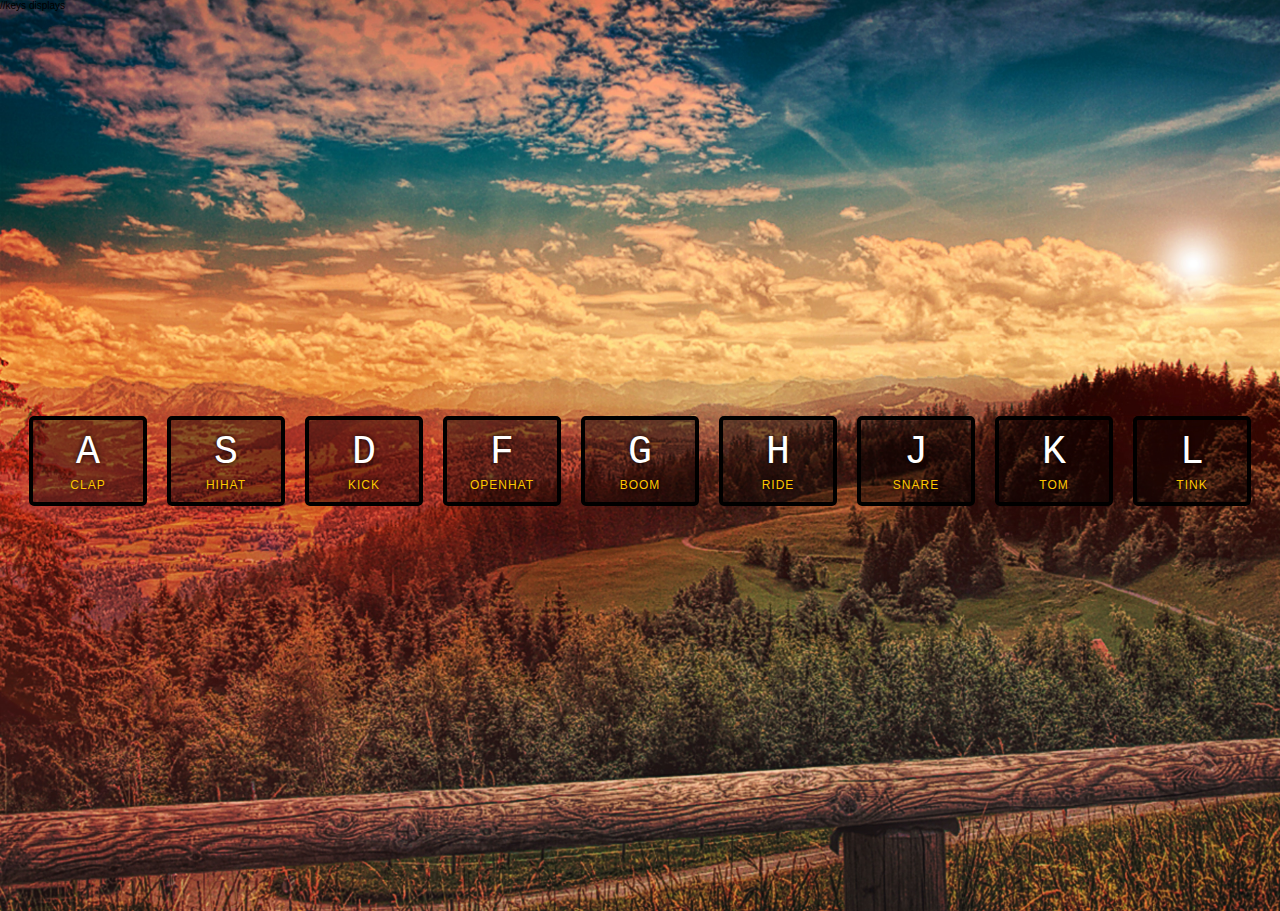
<file: #1jsdrumset/index.html>
<!DOCTYPE html>
<html lang="en">
<head>
  <meta charset="UTF-8">
  <title>JS Drum Kit</title>
  <link rel="stylesheet" href="style.css">
</head>
<body>
//keys displays

  <div class="keys">
    <div data-key="65" class="key">
      <kbd>A</kbd>
      <span class="sound">clap</span>
    </div>
    <div data-key="83" class="key">
      <kbd>S</kbd>
      <span class="sound">hihat</span>
    </div>
    <div data-key="68" class="key">
      <kbd>D</kbd>
      <span class="sound">kick</span>
    </div>
    <div data-key="70" class="key">
      <kbd>F</kbd>
      <span class="sound">openhat</span>
    </div>
    <div data-key="71" class="key">
      <kbd>G</kbd>
      <span class="sound">boom</span>
    </div>
    <div data-key="72" class="key">
      <kbd>H</kbd>
      <span class="sound">ride</span>
    </div>
    <div data-key="74" class="key">
      <kbd>J</kbd>
      <span class="sound">snare</span>
    </div>
    <div data-key="75" class="key">
      <kbd>K</kbd>
      <span class="sound">tom</span>
    </div>
    <div data-key="76" class="key">
      <kbd>L</kbd>
      <span class="sound">tink</span>
    </div>
  </div>

  <audio data-key="65" src="sounds/clap.wav"></audio>
  <audio data-key="83" src="sounds/hihat.wav"></audio>
  <audio data-key="68" src="sounds/kick.wav"></audio>
  <audio data-key="70" src="sounds/openhat.wav"></audio>
  <audio data-key="71" src="sounds/boom.wav"></audio>
  <audio data-key="72" src="sounds/ride.wav"></audio>
  <audio data-key="74" src="sounds/snare.wav"></audio>
  <audio data-key="75" src="sounds/tom.wav"></audio>
  <audio data-key="76" src="sounds/tink.wav"></audio>

<script>
  function removeTransition(e) {
    if (e.propertyName !== 'transform') return;
    e.target.classList.remove('playing');
  }

  function playSound(e) {
    const audio = document.querySelector(`audio[data-key="${e.keyCode}"]`);
    const key = document.querySelector(`div[data-key="${e.keyCode}"]`);
    if (!audio) return;

    key.classList.add('playing');
    audio.currentTime = 0;
    audio.play();
  }

  const keys = Array.from(document.querySelectorAll('.key'));
  keys.forEach(key => key.addEventListener('transitionend', removeTransition));
  window.addEventListener('keydown', playSound);
</script>


</body>
</html>
</file>
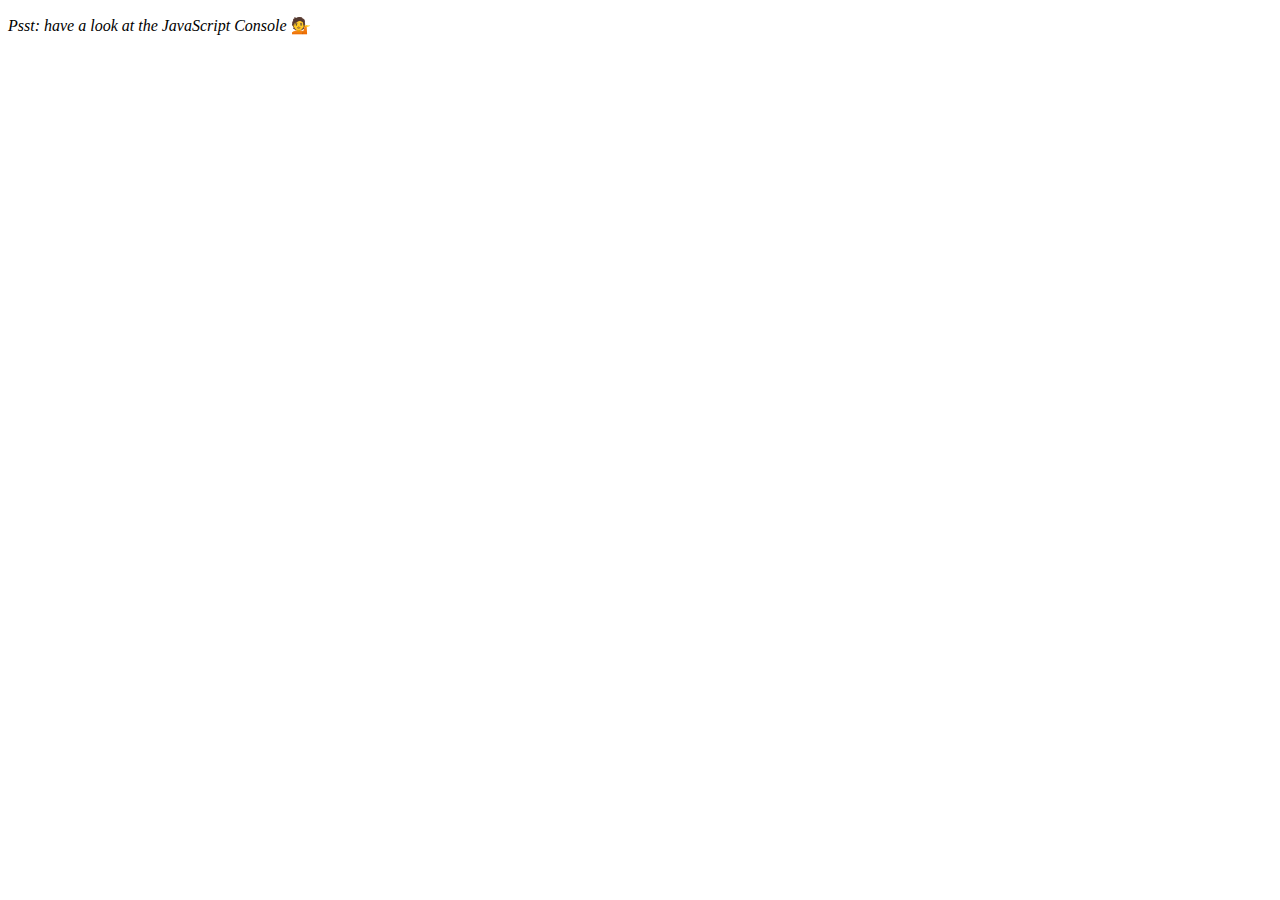
<file: #4 pkaying with arrays/index.html>
<!DOCTYPE html>
<html lang="en">

<head>
    <meta charset="UTF-8">
    <title>Array Cardio 💪</title>
</head>

<body>
    <p><em>Psst: have a look at the JavaScript Console</em> 💁</p>
    <script>
        // Get your shorts on - this is an array workout!
        // ## Array Cardio Day 1

        // Some data we can work with

        const inventors = [
            { first: 'Albert', last: 'Einstein', year: 1879, passed: 1955 },
            { first: 'Isaac', last: 'Newton', year: 1643, passed: 1727 },
            { first: 'Galileo', last: 'Galilei', year: 1564, passed: 1642 },
            { first: 'Marie', last: 'Curie', year: 1867, passed: 1934 },
            { first: 'Johannes', last: 'Kepler', year: 1571, passed: 1630 },
            { first: 'Nicolaus', last: 'Copernicus', year: 1473, passed: 1543 },
            { first: 'Max', last: 'Planck', year: 1858, passed: 1947 },
            { first: 'Katherine', last: 'Blodgett', year: 1898, passed: 1979 },
            { first: 'Ada', last: 'Lovelace', year: 1815, passed: 1852 },
            { first: 'Sarah E.', last: 'Goode', year: 1855, passed: 1905 },
            { first: 'Lise', last: 'Meitner', year: 1878, passed: 1968 },
            { first: 'Hanna', last: 'Hammarström', year: 1829, passed: 1909 }
        ];
//list of data given
        const people = ['Beck, Glenn', 'Becker, Carl', 'Beckett, Samuel', 'Beddoes, Mick', 'Beecher, Henry', 'Beethoven, Ludwig', 'Begin, Menachem', 'Belloc, Hilaire', 'Bellow, Saul', 'Benchley, Robert', 'Benenson, Peter', 'Ben-Gurion, David', 'Benjamin, Walter', 'Benn, Tony', 'Bennington, Chester', 'Benson, Leana', 'Bent, Silas', 'Bentsen, Lloyd', 'Berger, Ric', 'Bergman, Ingmar', 'Berio, Luciano', 'Berle, Milton', 'Berlin, Irving', 'Berne, Eric', 'Bernhard, Sandra', 'Berra, Yogi', 'Berry, Halle', 'Berry, Wendell', 'Bethea, Erin', 'Bevan, Aneurin', 'Bevel, Ken', 'Biden, Joseph', 'Bierce, Ambrose', 'Biko, Steve', 'Billings, Josh', 'Biondo, Frank', 'Birrell, Augustine', 'Black, Elk', 'Blair, Robert', 'Blair, Tony', 'Blake, William'];

        // Array.prototype.filter()
        // 1. Filter the list of inventors for those who were born in the 1500's
        // const fifteen=inventors.filter(function(inventor){
        //     if(inventor.year>1500 && inventor.year<=1599){
        //         return true;
        //     }
        // })


        // **** second method****
        const fifteen = inventors.filter(inventor => inventor.year > 1500 && inventor.year <= 1599)
        // console.table(fifteen)
        // Array.prototype.map()


        // 2. Give us an array of the inventors first and last names
        const fullName = inventors.map(inventor => `${inventor.first} ${inventor.last}`)
        // console.log(fullName)
        // Array.prototype.sort()
        // 3. Sort the inventors by birthdate, oldest to youngest
        // const ordered = inventors.sort(function (a, b) {
        //     if (a.year < b.year) {
        //         return 1;
        //     }
        //     else {
        //         return -1;
        //     }
        // })




        // **** second method****
        const ordered = inventors.sort((a, b) => a.year > b.year ? 1 : -1)
        // console.table(ordered)

        // Array.prototype.reduce()
        // 4. How many years did all the inventors live all together?

        const lived = inventors.reduce((total, inventor) => {
            return total += (inventor.passed - inventor.year)
        }, 0)
        // console.log(lived)


        // 5. Sort the inventors by years lived
        const yearslived = inventors.sort((a, b) => a.passed - a.year < b.passed - b.year ? 1 : -1)
        // console.table(yearslived)
        // 6. create a list of Boulevards in Paris that contain 'de' anywhere in the name
        // https://en.wikipedia.org/wiki/Category:Boulevards_in_Paris
        // const category=document.querySelector('.mw-category')
        // const links=Array.from(category.querySelectorAll('a'))
        // const de = links
        //     .map(link => link.textContent)
        //     .filter(street => street.includes('de'))

        // 7. sort Exercise
        // Sort the people alphabetically by last name
        const alphabet = inventors.sort((a, b) => a.last < b.last ? 1 : -1)
        console.table(alphabet)
//output consolelog
        const alpha = people.sort((first, next) => {
            const [alast, afirst] = first.split(', ')
            const [blast, bfirst] = next.split(', ')
            return alast > blast ? 1 : -1;
        })
        console.table(alpha)
        // 8. Reduce Exercise
        // Sum up the instances of each of these
        const data = ['car', 'car', 'truck', 'truck', 'bike', 'walk', 'car', 'van', 'bike', 'walk', 'car', 'van', 'car', 'truck'];
            const transport=data.reduce(function(obj,item){
                if(!obj[item]){
                    obj[item]=0;
                }
                obj[item]++;
                return obj;
            },{})
            console.log(transport)
    </script>
</body>

</html>
</file>
<file: #1jsdrumset/style.css>
html {
    font-size: 10px;
    background: url("background.jpg") bottom center;
    background-size: cover;
  }
  
  body,html {
    margin: 0;
    padding: 0;
    font-family: sans-serif;
  }
  
  .keys {
    display: flex;
    flex: 1;
    min-height: 100vh;
    align-items: center;
    justify-content: center;
  }
  
  .key {
    border: .4rem solid black;
    border-radius: .5rem;
    margin: 1rem;
    font-size: 1.5rem;
    padding: 1rem .5rem;
    transition: all .07s ease;
    width: 10rem;
    text-align: center;
    color: white;
    background: rgba(0,0,0,0.4);
    text-shadow: 0 0 .5rem black;
  }
  
  .playing {
    transform: scale(1.1);
    border-color: #ffc600;
    box-shadow: 0 0 1rem #ffc600;
  }
  
  kbd {
    display: block;
    font-size: 4rem;
  }
  
  .sound {
    font-size: 1.2rem;
    text-transform: uppercase;
    letter-spacing: .1rem;
    color: #ffc600;
  }
</file>
